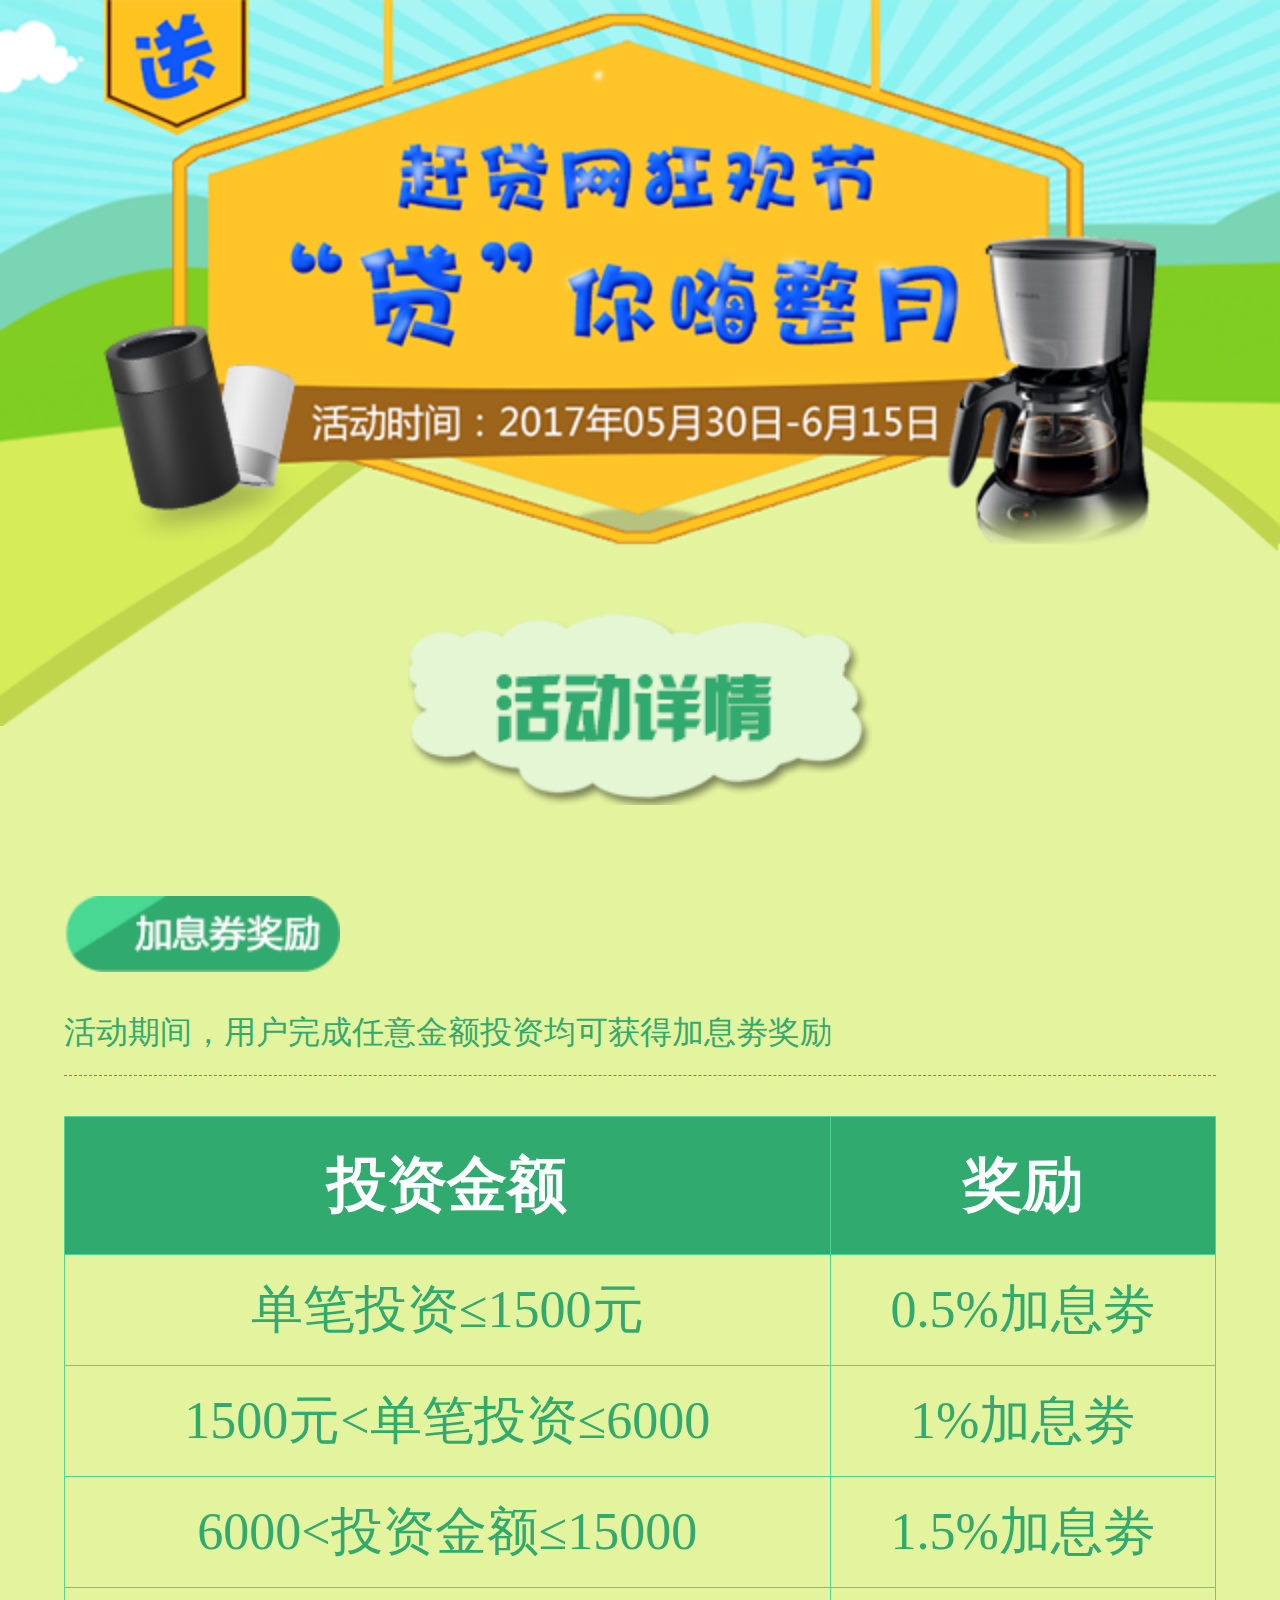
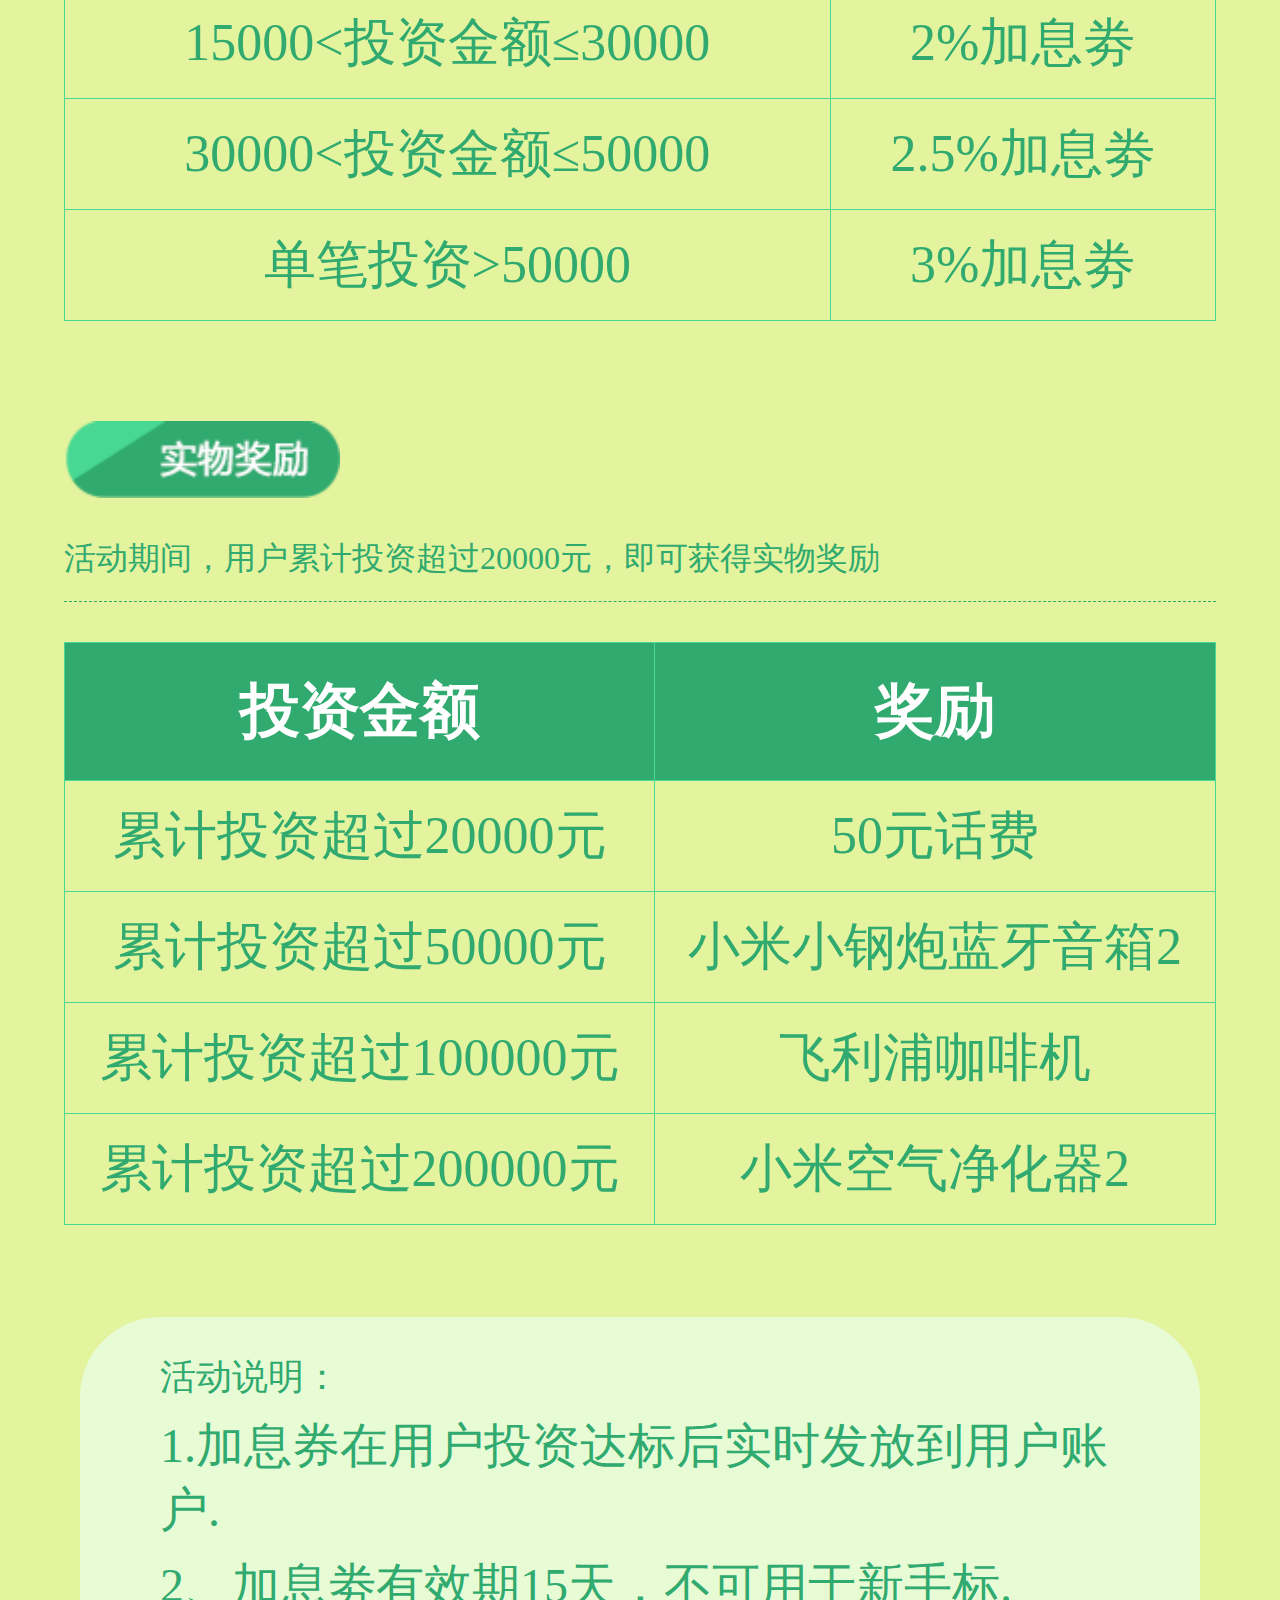
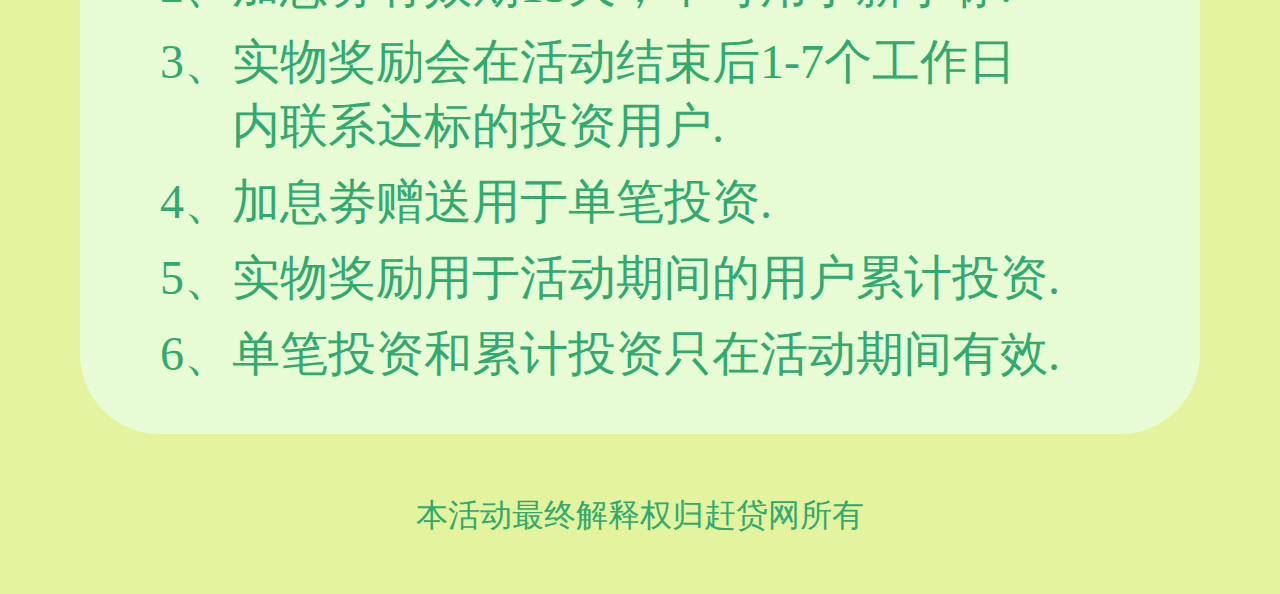
<file: doanngo.html>
<!doctype html>
<html lang="en">
<head>
    <meta charset="UTF-8">
    <!-- meat必须！请将此meat标签加到head标签内 -->
    <meta name="viewport" content="width=device-width, user-scalable=no, initial-scale=1.0, maximum-scale=1.0, minimum-scale=1.0">
    <title>Document</title>
    <link rel="stylesheet" href="css/doanngo.css">
</head>
<body>
    <img class="doatop" src="img/doatop.png" alt="">
    <div class="hdxq">
        <div>
            <img src="img/det.png" alt="">
        </div>
    </div>
    <div class="bodyContent">
        <!-- 加息劵奖励 -->
        <img src="img/jx.png" alt="">
        <div class="actIn">活动期间，用户完成任意金额投资均可获得加息劵奖励</div>
        <table class="favorable">
            <thead>
                <tr>
                    <th>投资金额</th>
                    <th>奖励</th>
                </tr>
            </thead>
            <tbody>
                <tr>
                    <td>单笔投资&le;1500元</td>
                    <td>0.5%加息劵</td>
                </tr>
                <tr>
                    <td>1500元&lt;单笔投资&le;6000</td>
                    <td>1%加息劵</td>
                </tr>
                <tr>
                    <td>6000&lt;投资金额&le;15000</td>
                    <td>1.5%加息劵</td>
                </tr>
                <tr>
                    <td>15000&lt;投资金额&le;30000</td>
                    <td>2%加息劵</td>
                </tr>
                <tr>
                    <td>30000&lt;投资金额&le;50000</td>
                    <td>2.5%加息劵</td>
                </tr>
                <tr>
                    <td>单笔投资&gt;50000</td>
                    <td>3%加息劵</td>
                </tr>
            </tbody>
        </table>

        <!-- 实物奖励 -->
        <img class="inKind" src="img/sw_03.png" alt="">
        <div class="actIn">活动期间，用户累计投资超过20000元，即可获得实物奖励</div>
        <table class="favorable">
            <thead>
                <tr>
                    <th>投资金额</th>
                    <th>奖励</th>
                </tr>
            </thead>
            <tbody>
                <tr>
                    <td>累计投资超过20000元</td>
                    <td>50元话费</td>
                </tr>
                <tr>
                    <td>累计投资超过50000元</td>
                    <td>小米小钢炮蓝牙音箱2</td>
                </tr>
                <tr>
                    <td>累计投资超过100000元</td>
                    <td>飞利浦咖啡机</td>
                </tr>
                <tr>
                    <td>累计投资超过200000元</td>
                    <td>小米空气净化器2</td>
                </tr>
            </tbody>
        </table>
        
        <!-- 活动说明 -->
        <div class="activity">
            <ul>
                <p class="lastLi">活动说明：</p>
                <li>1.加息券在用户投资达标后实时发放到用户账户.</li>
                <li>2、加息劵有效期15天，不可用于新手标.</li>
                <li class="moreText"><span>3、</span><p>实物奖励会在活动结束后1-7个工作日内联系达标的投资用户.</p></li>
                <li>4、加息劵赠送用于单笔投资.</li>
                <li>5、实物奖励用于活动期间的用户累计投资.</li>
                <li>6、单笔投资和累计投资只在活动期间有效.</li>
            </ul>
        </div>

        <div class="statement">
            <div>本活动最终解释权归赶贷网所有</div>
        </div>
    </div>

    <script>
        // 根据html的字体大小动态计算rem
        (function (doc, win) {
            var docEl = doc.documentElement,
            resizeEvt = 'orientationchange' in window ? 'orientationchange' : 'resize',
            recalc = function () {
               var clientWidth = docEl.clientWidth;
               if (!clientWidth) return;
               docEl.style.fontSize = 20 * (clientWidth / 320) + 'px';
            };

            if (!doc.addEventListener) return;
            win.addEventListener(resizeEvt, recalc, false);
            doc.addEventListener('DOMContentLoaded', recalc, false);
        })(document, window);
    </script>
</body>
</html>
</file>
<file: css/doanngo.css>
/*html, head, meta, title, link, body, div, span, a, ul, li, ol, li, p, i, img, input, select, option, table, thead, tbody, tr, th, td {
    margin: 0;
    padding: 0;
}
ul li, ol li {
    list-style: none;
}
body {
    background-color: #e4f39e;
    font-family: "Microsoft YaHei";
}
input {
    outline: none;
}
a {
    text-decoration: none;
}
html {
    font-size: 20px;
}
.doatop {
    width: 100%;
}
.hdxq {
    width: 100%;
    margin: -33px 0 18px 0px;
}
.hdxq div {
    margin: 0 auto;
}
.hdxq div, .hdxq div img {
    width: 116px;
}
.bodyContent {
    width: 90%;
    margin: 0 auto;
    color: #30aa6f;
}
.bodyContent .actIn {
    font-size: 8px;
    padding: 5px 0;
    border-bottom: 1px dashed #30aa6f;
}
.bodyContent > img {
    width: 69px;
}
.favorable, .favorable tr th, .favorable tr td {
    border: 1px solid #48d893;
    border-collapse:collapse;
}
.favorable tr th {
    font-size: 15px;
    background: #30aa6f;
    color: #fff;
    padding: 7px 0;
}
.favorable {
    width: 100%;
    margin-top: 10px;
}
.favorable tr td {
    font-size: 9px;
    text-align: center;
    padding: 5px 0;
}


.inKind {
    margin-top: 25px;
}
.activity {
    width: 280px;
    margin: 23px auto 15px;
    background-color: #e7fbd5;
    border-radius: 20px;
}
.activity ul {
    padding: 9px 20px;
}
.activity .lastLi {
    font-size: 9px;
}

.activity ul li {
    font-size: 8px;
    margin: 3px 0;
}
.activity .moreText {
    width: 100%;
    overflow: hidden;
}
.activity .moreText span,.activity .moreText p {
    float: left;
}
.activity .moreText p {
    width: 200px;
}
.bodyContent .statement {
    width: 100%;
    font-size: 8px;
}
.bodyContent .statement div {
    padding: 0 20px 14px;
    margin: 0 auto;
    text-align: center;
}*/
html, head, meta, title, link, body, div, span, a, ul, li, ol, li, p, i, img, input, select, option, table, thead, tbody, tr, th, td {
    margin: 0;
    padding: 0;
}
ul li, ol li {
    list-style: none;
}
body {
    background-color: #e4f39e;
    font-family: "Microsoft YaHei";
}
input {
    outline: none;
}
a {
    text-decoration: none;
}
html {
    font-size: 20px;
}
.doatop {
    width: 100%;
}
.hdxq {
    width: 100%;
    margin: -1.65rem 0 0.9rem 0px;
}
.hdxq div {
    margin: 0 auto;
}
.hdxq div, .hdxq div img {
    width: 5.8rem;
}
.bodyContent {
    width: 90%;
    margin: 0 auto;
    color: #30aa6f;
}
.bodyContent .actIn {
    font-size: 0.4rem;
    padding: 0.25rem 0;
    border-bottom: 1px dashed #30aa6f;
}
.bodyContent > img {
    width: 3.45rem;
}
.favorable, .favorable tr th, .favorable tr td {
    border: 1px solid #48d893;
    border-collapse:collapse;
}
.favorable tr th {
    font-size: 0.75rem;
    background: #30aa6f;
    color: #fff;
    padding: 0.35rem 0;
}
.favorable {
    width: 100%;
    margin-top: 0.5rem;
}
.favorable tr td {
    font-size: 0.65rem;
    text-align: center;
    padding: 0.25rem 0;
}


.inKind {
    margin-top: 1.25rem;
}
.activity {
    width: 14rem;
    margin: 1.15rem auto 0.75rem;
    background-color: #e7fbd5;
    border-radius: 1rem;
}
.activity ul {
    padding: 0.45rem 1rem;
}
.activity .lastLi {
    font-size: 0.45rem;
}

.activity ul li {
    font-size: 0.6rem;
    margin: 0.15rem 0;
}
.activity .moreText {
    width: 100%;
    overflow: hidden;
}
.activity .moreText span,.activity .moreText p {
    float: left;
}
.activity .moreText p {
    width: 10rem;
}
.bodyContent .statement {
    width: 100%;
    font-size: 0.4rem;
}
.bodyContent .statement div {
    padding: 0 1rem 0.7rem;
    margin: 0 auto;
    text-align: center;
}
</file>
